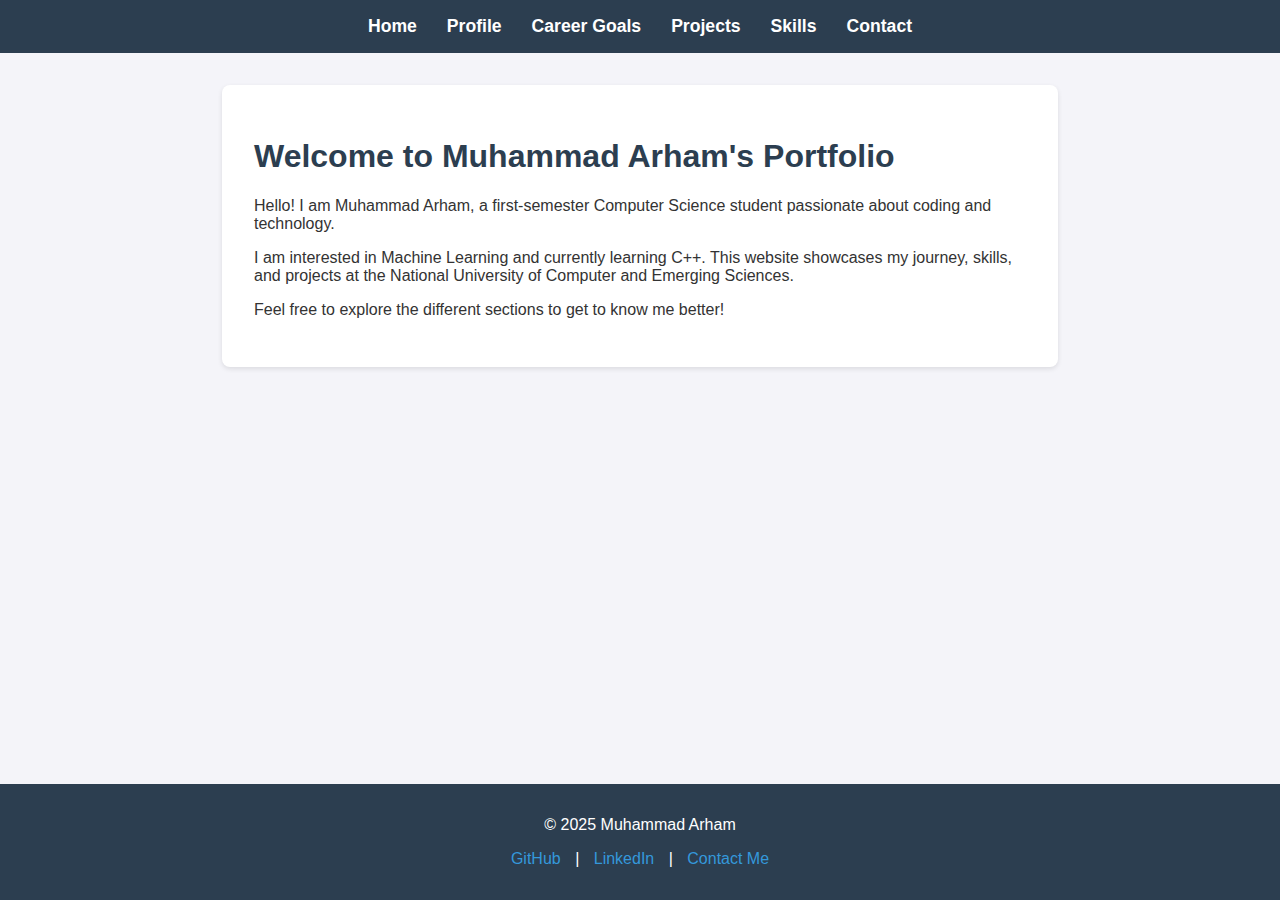
<file: index.html>
<!DOCTYPE html>
<html lang="en">

<head>
    <meta charset="UTF-8">
    <meta name="viewport" content="width=device-width, initial-scale=1.0">
    <title>Home - Muhammad Arham</title>
    <link rel="stylesheet" href="style.css">
</head>

<body>
    <header>
        <nav>
            <ul>
                <li><a href="index.html">Home</a></li>
                <li><a href="profile.html">Profile</a></li>
                <li><a href="career.html">Career Goals</a></li>
                <li><a href="projects.html">Projects</a></li>
                <li><a href="skills.html">Skills</a></li>
                <li><a href="contact.html">Contact</a></li>
            </ul>
        </nav>
    </header>

    <main>
        <section>
            <h1>Welcome to Muhammad Arham's Portfolio</h1>
            <p>Hello! I am Muhammad Arham, a first-semester Computer Science student passionate about coding and technology.</p>
            <p>I am interested in Machine Learning and currently learning C++. This website showcases my journey, skills, and projects at the National University of Computer and Emerging Sciences.</p>
            <p>Feel free to explore the different sections to get to know me better!</p>
        </section>
    </main>

    <footer>
        <p>&copy; 2025 Muhammad Arham</p>
        <p>
            <a href="https://github.com/arham-shahid" target="_blank">GitHub</a> |
            <a href="https://www.linkedin.com/in/arham-shahid-944315329/" target="_blank">LinkedIn</a> |
            <a href="contact.html">Contact Me</a>
        </p>
    </footer>
</body>

</html>
</file>
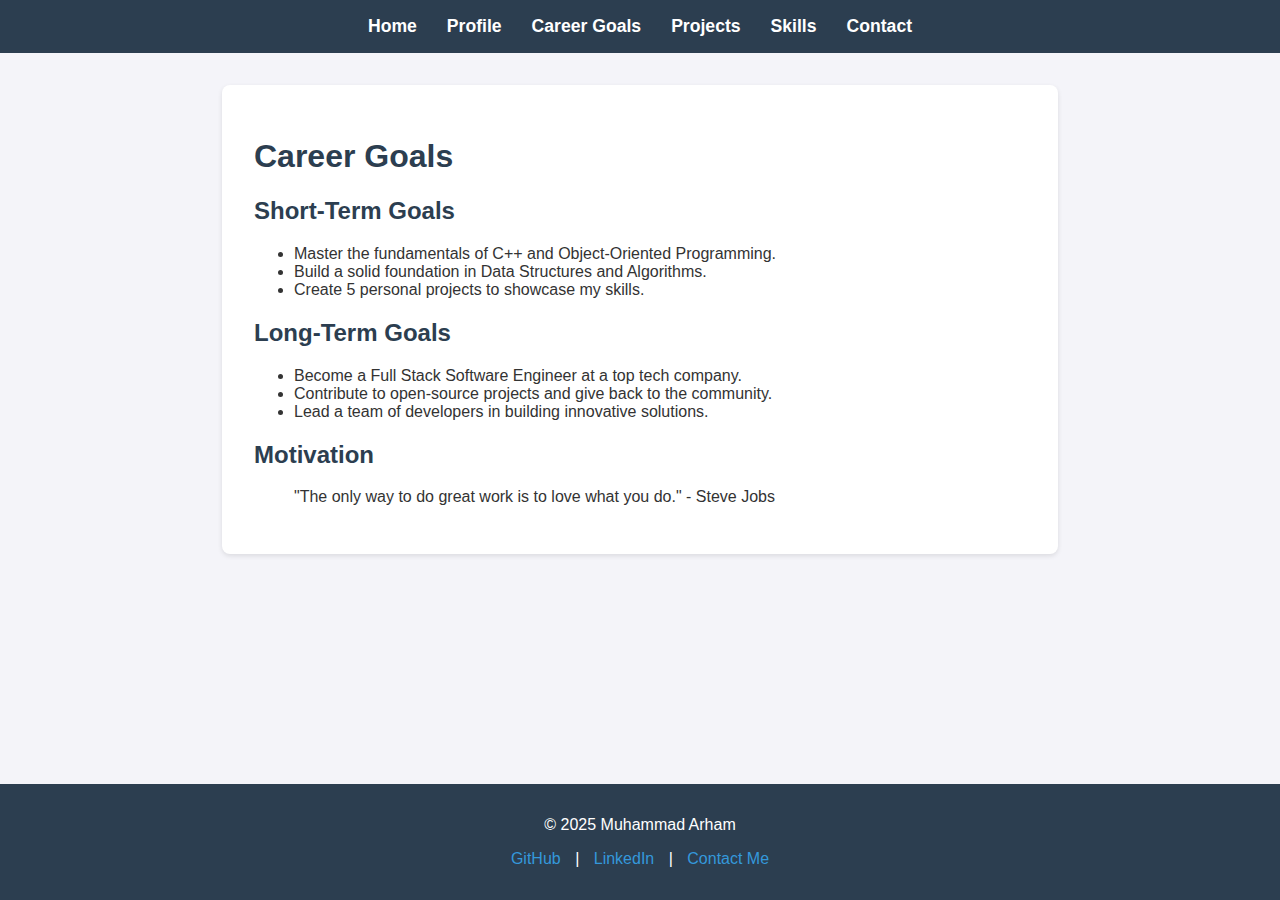
<file: career.html>
<!DOCTYPE html>
<html lang="en">

<head>
    <meta charset="UTF-8">
    <meta name="viewport" content="width=device-width, initial-scale=1.0">
    <title>Career Goals - Muhammad Arham</title>
    <link rel="stylesheet" href="style.css">
</head>

<body>
    <header>
        <nav>
            <ul>
                <li><a href="index.html">Home</a></li>
                <li><a href="profile.html">Profile</a></li>
                <li><a href="career.html">Career Goals</a></li>
                <li><a href="projects.html">Projects</a></li>
                <li><a href="skills.html">Skills</a></li>
                <li><a href="contact.html">Contact</a></li>
            </ul>
        </nav>
    </header>

    <main>
        <section>
            <h1>Career Goals</h1>

            <h2>Short-Term Goals</h2>
            <ul>
                <li>Master the fundamentals of C++ and Object-Oriented Programming.</li>
                <li>Build a solid foundation in Data Structures and Algorithms.</li>
                <li>Create 5 personal projects to showcase my skills.</li>
            </ul>

            <h2>Long-Term Goals</h2>
            <ul>
                <li>Become a Full Stack Software Engineer at a top tech company.</li>
                <li>Contribute to open-source projects and give back to the community.</li>
                <li>Lead a team of developers in building innovative solutions.</li>
            </ul>

            <h2>Motivation</h2>
            <blockquote>
                "The only way to do great work is to love what you do." - Steve Jobs
            </blockquote>
        </section>
    </main>

    <footer>
        <p>&copy; 2025 Muhammad Arham</p>
        <p>
            <a href="https://github.com/arham-shahid" target="_blank">GitHub</a> |
            <a href="https://www.linkedin.com/in/arham-shahid-944315329/" target="_blank">LinkedIn</a> |
            <a href="contact.html">Contact Me</a>
        </p>
    </footer>
</body>

</html>
</file>
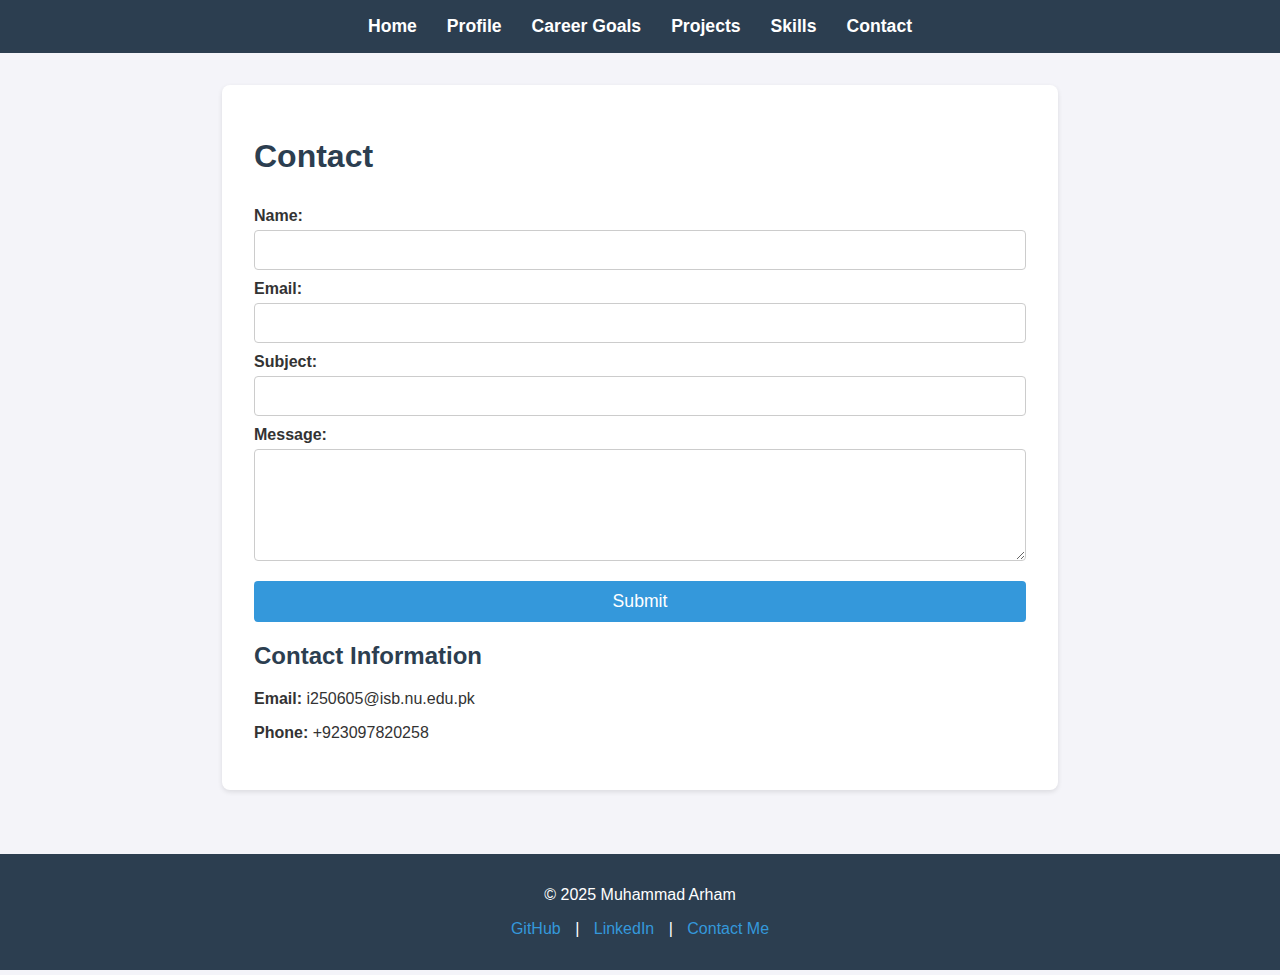
<file: contact.html>
<!DOCTYPE html>
<html lang="en">

<head>
    <meta charset="UTF-8">
    <meta name="viewport" content="width=device-width, initial-scale=1.0">
    <title>Contact - Muhammad Arham</title>
    <link rel="stylesheet" href="style.css">
</head>

<body>
    <header>
        <nav>
            <ul>
                <li><a href="index.html">Home</a></li>
                <li><a href="profile.html">Profile</a></li>
                <li><a href="career.html">Career Goals</a></li>
                <li><a href="projects.html">Projects</a></li>
                <li><a href="skills.html">Skills</a></li>
                <li><a href="contact.html">Contact</a></li>
            </ul>
        </nav>
    </header>

    <main>
        <section>
            <h1>Contact</h1>

            <form id="contactForm">
                <label for="name">Name:</label>
                <input type="text" id="name" name="name" required>

                <label for="email">Email:</label>
                <input type="email" id="email" name="email" required>

                <label for="subject">Subject:</label>
                <input type="text" id="subject" name="subject">

                <label for="message">Message:</label>
                <textarea id="message" name="message" rows="5" required></textarea>

                <button type="submit">Submit</button>
            </form>

            <div id="contactInfo">
                <h2>Contact Information</h2>
                <p><strong>Email:</strong> i250605@isb.nu.edu.pk</p>
                <p><strong>Phone:</strong> +923097820258</p>
            </div>
        </section>
    </main>

    <footer>
        <p>&copy; 2025 Muhammad Arham</p>
        <p>
            <a href="https://github.com/arham-shahid" target="_blank">GitHub</a> |
            <a href="https://www.linkedin.com/in/arham-shahid-944315329/" target="_blank">LinkedIn</a> |
            <a href="contact.html">Contact Me</a>
        </p>
    </footer>

    <script src="script.js"></script>
</body>

</html>
</file>
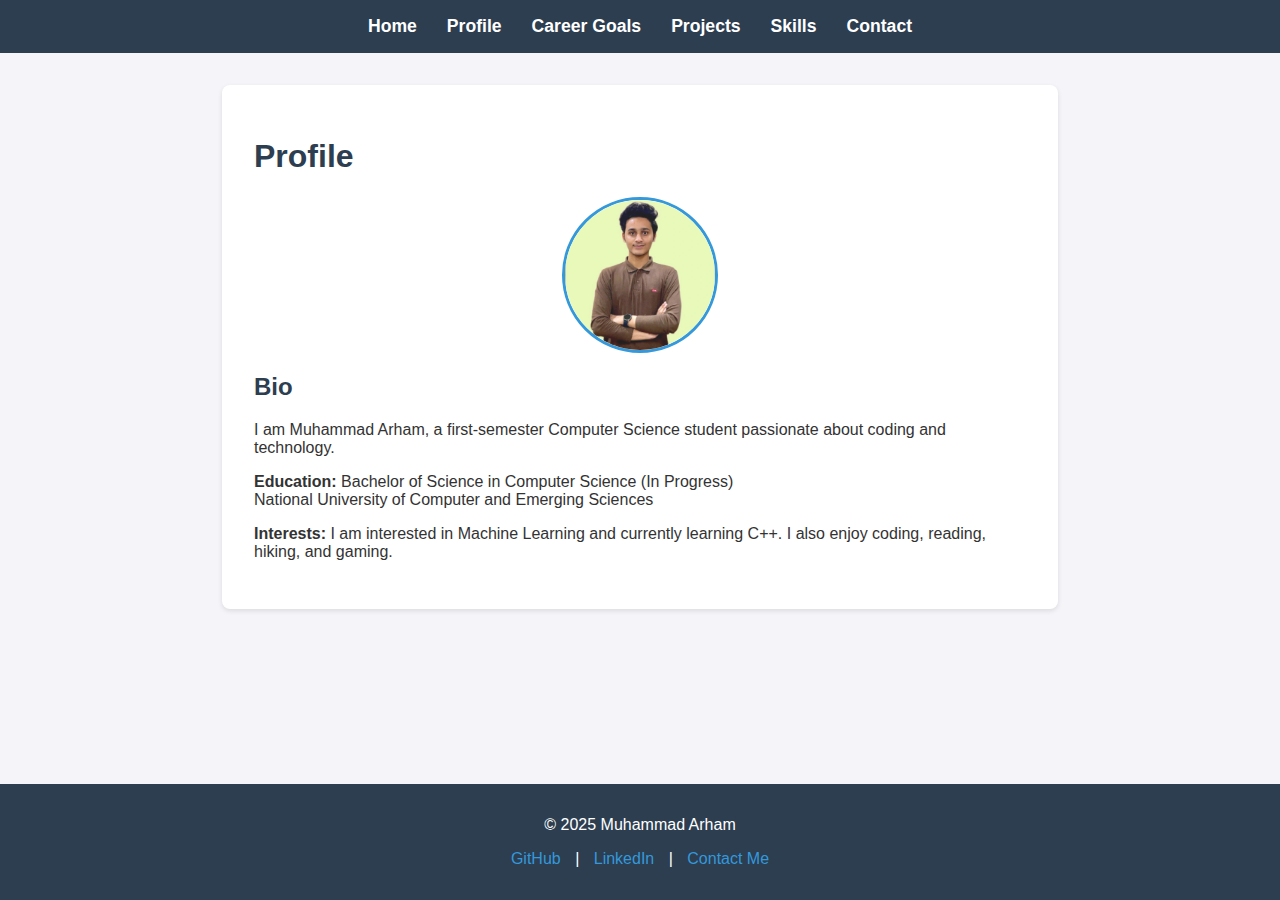
<file: profile.html>
<!DOCTYPE html>
<html lang="en">

<head>
    <meta charset="UTF-8">
    <meta name="viewport" content="width=device-width, initial-scale=1.0">
    <title>Profile - Muhammad Arham</title>
    <link rel="stylesheet" href="style.css">
</head>

<body>
    <header>
        <nav>
            <ul>
                <li><a href="index.html">Home</a></li>
                <li><a href="profile.html">Profile</a></li>
                <li><a href="career.html">Career Goals</a></li>
                <li><a href="projects.html">Projects</a></li>
                <li><a href="skills.html">Skills</a></li>
                <li><a href="contact.html">Contact</a></li>
            </ul>
        </nav>
    </header>

    <main>
        <section>
            <h1>Profile</h1>
            <img src="profile-image.png" alt="Muhammad Arham" class="profile-img">
            <h2>Bio</h2>
            <p>I am Muhammad Arham, a first-semester Computer Science student passionate about coding and technology.</p>
            <p><strong>Education:</strong> Bachelor of Science in Computer Science (In Progress)<br>
                National University of Computer and Emerging Sciences</p>
            <p><strong>Interests:</strong> I am interested in Machine Learning and currently learning C++. I also enjoy coding, reading, hiking, and gaming.</p>
        </section>
    </main>

    <footer>
        <p>&copy; 2025 Muhammad Arham</p>
        <p>
            <a href="https://github.com/arham-shahid" target="_blank">GitHub</a> |
            <a href="https://www.linkedin.com/in/arham-shahid-944315329/" target="_blank">LinkedIn</a> |
            <a href="contact.html">Contact Me</a>
        </p>
    </footer>
</body>

</html>
</file>
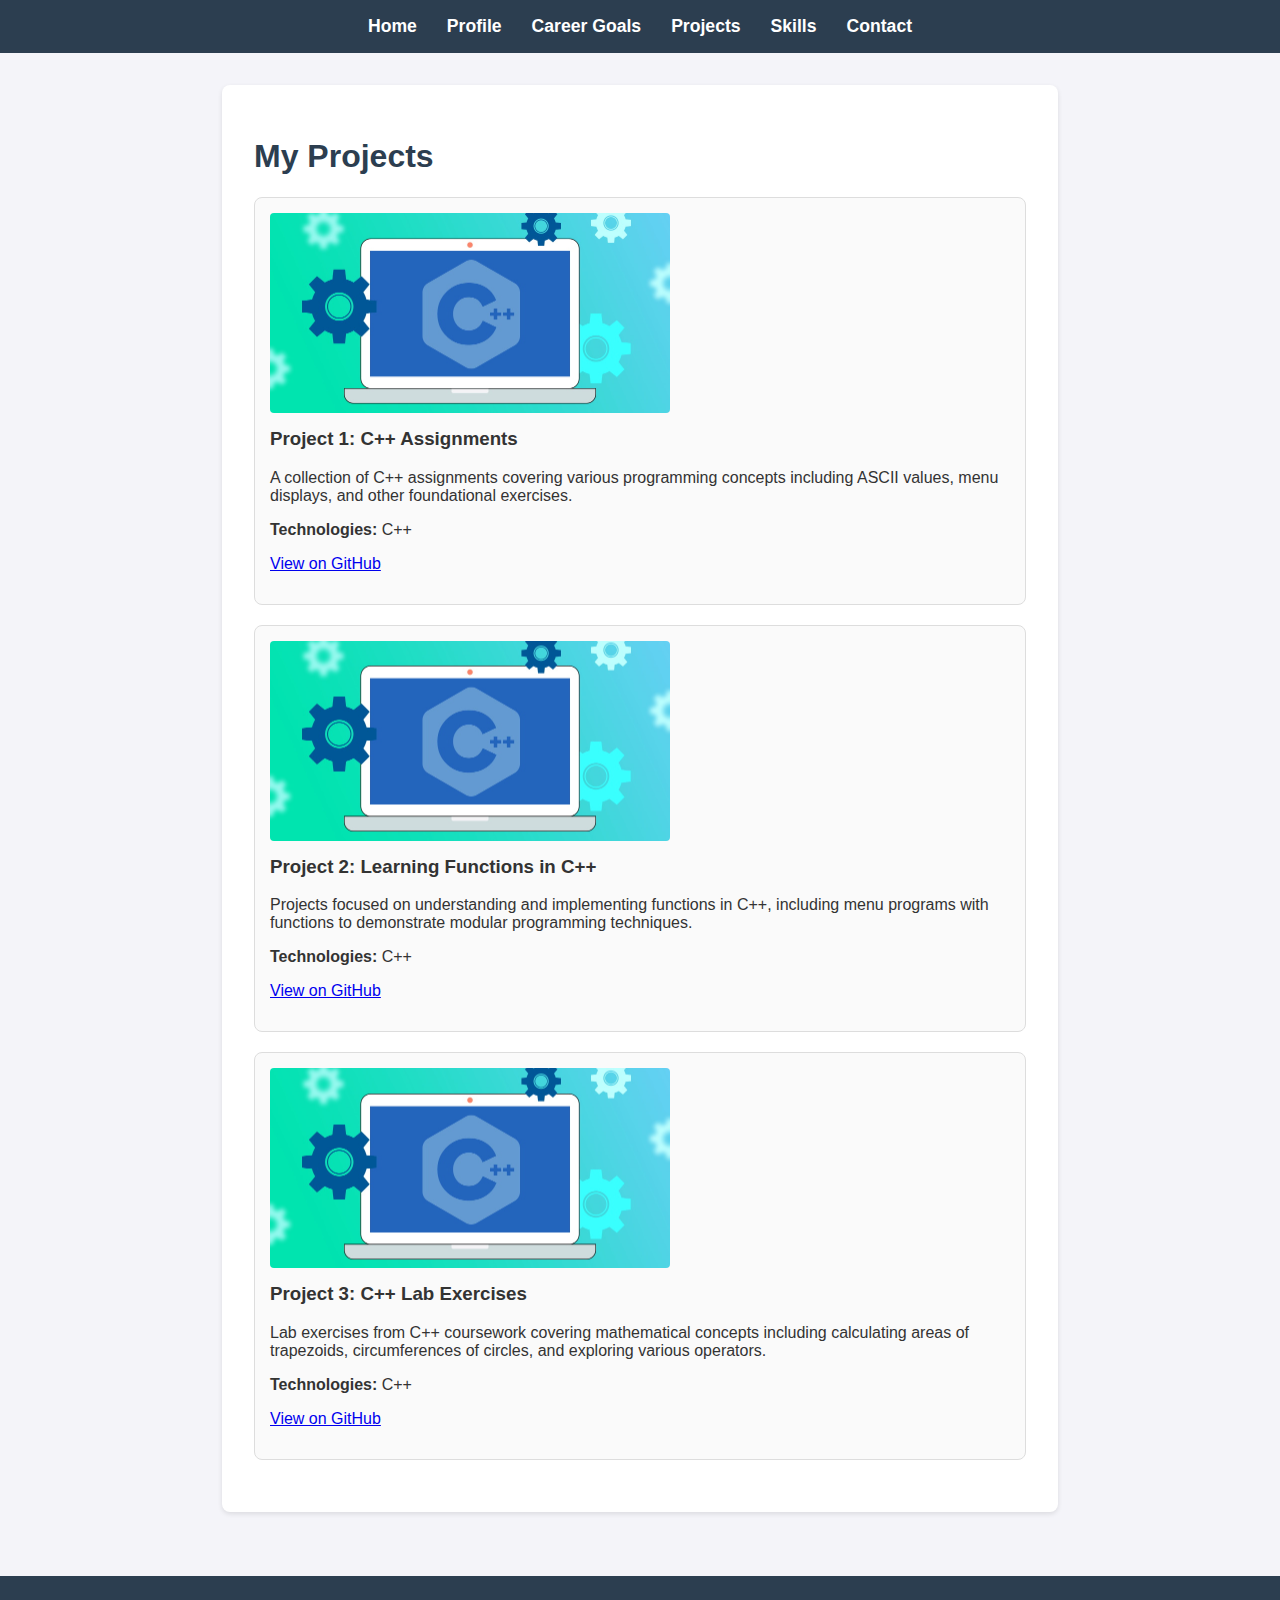
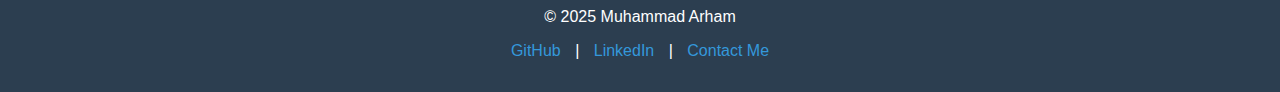
<file: projects.html>
<!DOCTYPE html>
<html lang="en">

<head>
    <meta charset="UTF-8">
    <meta name="viewport" content="width=device-width, initial-scale=1.0">
    <title>Projects - Muhammad Arham</title>
    <link rel="stylesheet" href="style.css">
</head>

<body>
    <header>
        <nav>
            <ul>
                <li><a href="index.html">Home</a></li>
                <li><a href="profile.html">Profile</a></li>
                <li><a href="career.html">Career Goals</a></li>
                <li><a href="projects.html">Projects</a></li>
                <li><a href="skills.html">Skills</a></li>
                <li><a href="contact.html">Contact</a></li>
            </ul>
        </nav>
    </header>

    <main>
        <section>
            <h1>My Projects</h1>

            <div class="project-card">
                <img src="cpp.jpg" alt="C++ Assignments" class="project-image">
                <h3>Project 1: C++ Assignments</h3>
                <p>A collection of C++ assignments covering various programming concepts including ASCII values, menu displays, and other foundational exercises.</p>
                <p><strong>Technologies:</strong> C++</p>
                <p><a href="https://github.com/arham-shahid/cpp-assignments" target="_blank">View on GitHub</a></p>
            </div>

            <div class="project-card">
                <img src="cpp.jpg" alt="Learning Functions in C++" class="project-image">
                <h3>Project 2: Learning Functions in C++</h3>
                <p>Projects focused on understanding and implementing functions in C++, including menu programs with functions to demonstrate modular programming techniques.</p>
                <p><strong>Technologies:</strong> C++</p>
                <p><a href="https://github.com/arham-shahid/learn-functions" target="_blank">View on GitHub</a></p>
            </div>

            <div class="project-card">
                <img src="cpp.jpg" alt="C++ Lab Exercises" class="project-image">
                <h3>Project 3: C++ Lab Exercises</h3>
                <p>Lab exercises from C++ coursework covering mathematical concepts including calculating areas of trapezoids, circumferences of circles, and exploring various operators.</p>
                <p><strong>Technologies:</strong> C++</p>
                <p><a href="https://github.com/arham-shahid/cpp_lab_4" target="_blank">View on GitHub</a></p>
            </div>
        </section>
    </main>

    <footer>
        <p>&copy; 2025 Muhammad Arham</p>
        <p>
            <a href="https://github.com/arham-shahid" target="_blank">GitHub</a> |
            <a href="https://www.linkedin.com/in/arham-shahid-944315329/" target="_blank">LinkedIn</a> |
            <a href="contact.html">Contact Me</a>
        </p>
    </footer>
</body>

</html>
</file>
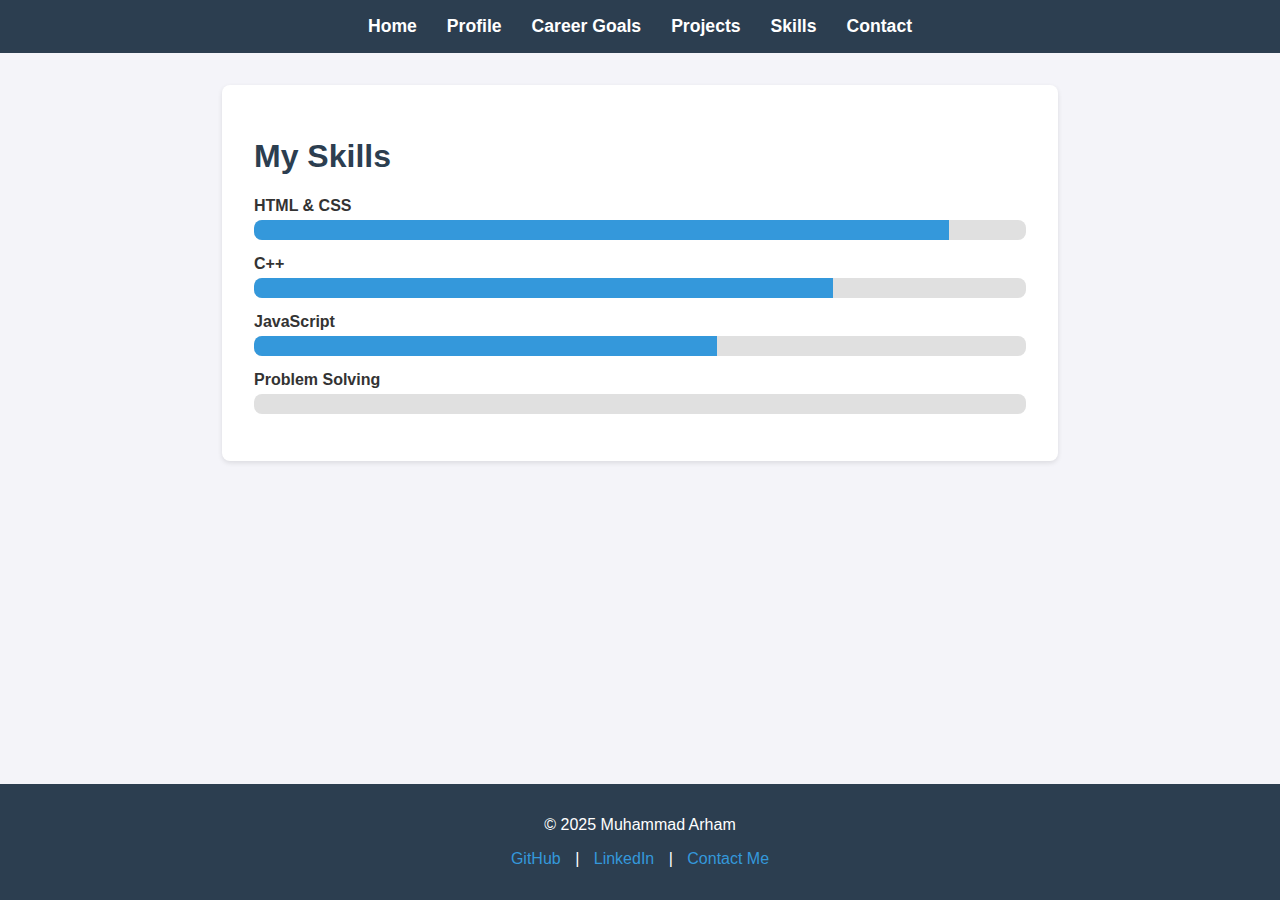
<file: skills.html>
<!DOCTYPE html>
<html lang="en">

<head>
    <meta charset="UTF-8">
    <meta name="viewport" content="width=device-width, initial-scale=1.0">
    <title>Skills - Muhammad Arham</title>
    <link rel="stylesheet" href="style.css">
</head>

<body>
    <header>
        <nav>
            <ul>
                <li><a href="index.html">Home</a></li>
                <li><a href="profile.html">Profile</a></li>
                <li><a href="career.html">Career Goals</a></li>
                <li><a href="projects.html">Projects</a></li>
                <li><a href="skills.html">Skills</a></li>
                <li><a href="contact.html">Contact</a></li>
            </ul>
        </nav>
    </header>

    <main>
        <section>
            <h1>My Skills</h1>

            <div class="skill-container">
                <span class="skill-name">HTML & CSS</span>
                <div class="progress-bar">
                    <div class="progress" style="width: 90%;"></div>
                </div>
            </div>

            <div class="skill-container">
                <span class="skill-name">C++</span>
                <div class="progress-bar">
                    <div class="progress" style="width: 75%;"></div>
                </div>
            </div>

            <div class="skill-container">
                <span class="skill-name">JavaScript</span>
                <div class="progress-bar">
                    <div class="progress" style="width: 60%;"></div>
                </div>
            </div>

            <div class="skill-container">
                <span class="skill-name">Problem Solving</span>
                <div class="progress-bar">
                    <div class="progress" style="width: 85%;"></div>
                </div>
            </div>
        </section>
    </main>

    <footer>
        <p>&copy; 2025 Muhammad Arham</p>
        <p>
            <a href="https://github.com/arham-shahid" target="_blank">GitHub</a> |
            <a href="https://www.linkedin.com/in/arham-shahid-944315329/" target="_blank">LinkedIn</a> |
            <a href="contact.html">Contact Me</a>
        </p>
    </footer>

    <script src="script.js"></script>
</body>

</html>
</file>
<file: style.css>
body {
    font-family: 'Segoe UI', Tahoma, Geneva, Verdana, sans-serif;
    margin: 0;
    padding: 0;
    background-color: #f4f4f9;
    color: #333;
    display: flex;
    flex-direction: column;
    min-height: 100vh;
}

header {
    background-color: #2c3e50;
    color: #fff;
    padding: 1rem 0;
}

nav ul {
    list-style: none;
    padding: 0;
    margin: 0;
    display: flex;
    justify-content: center;
}

nav ul li {
    margin: 0 15px;
}

nav ul li a {
    color: #fff;
    text-decoration: none;
    font-weight: bold;
    font-size: 1.1rem;
    transition: color 0.3s;
}

nav ul li a:hover {
    color: #3498db;
}

main {
    flex: 1;
    padding: 2rem;
    max-width: 900px;
    margin: 0 auto;
    width: 100%;
    box-sizing: border-box;
}

h1, h2 {
    color: #2c3e50;
}

section {
    background: #fff;
    padding: 2rem;
    border-radius: 8px;
    box-shadow: 0 2px 5px rgba(0,0,0,0.1);
    margin-bottom: 2rem;
}

footer {
    background-color: #2c3e50;
    color: #fff;
    text-align: center;
    padding: 1rem 0;
    margin-top: auto;
}

footer a {
    color: #3498db;
    text-decoration: none;
    margin: 0 10px;
}

footer a:hover {
    text-decoration: underline;
}

form {
    display: flex;
    flex-direction: column;
}

form label {
    margin-top: 10px;
    font-weight: bold;
}

form input, form textarea {
    padding: 10px;
    margin-top: 5px;
    border: 1px solid #ccc;
    border-radius: 4px;
    font-size: 1rem;
}

form button {
    margin-top: 20px;
    padding: 10px 20px;
    background-color: #3498db;
    color: #fff;
    border: none;
    border-radius: 4px;
    cursor: pointer;
    font-size: 1.1rem;
    transition: background-color 0.3s;
}

form button:hover {
    background-color: #2980b9;
}

.skill-container {
    margin-bottom: 15px;
}

.skill-name {
    display: block;
    margin-bottom: 5px;
    font-weight: bold;
}

.progress-bar {
    background-color: #e0e0e0;
    border-radius: 8px;
    overflow: hidden;
}

.progress {
    height: 20px;
    background-color: #3498db;
    width: 0%;
    transition: width 1s ease-in-out;
}

.project-card {
    border: 1px solid #ddd;
    border-radius: 8px;
    padding: 15px;
    margin-bottom: 20px;
    background: #fafafa;
}

.project-card h3 {
    margin-top: 0;
}

.profile-img {
    width: 150px;
    height: 150px;
    border-radius: 50%;
    object-fit: cover;
    display: block;
    margin: 0 auto 20px;
    border: 3px solid #3498db;
}

.project-image {
    width: 100%;
    max-width: 400px;
    height: 200px;
    object-fit: cover;
    border-radius: 4px;
    margin-bottom: 15px;
    display: block;
}
</file>
